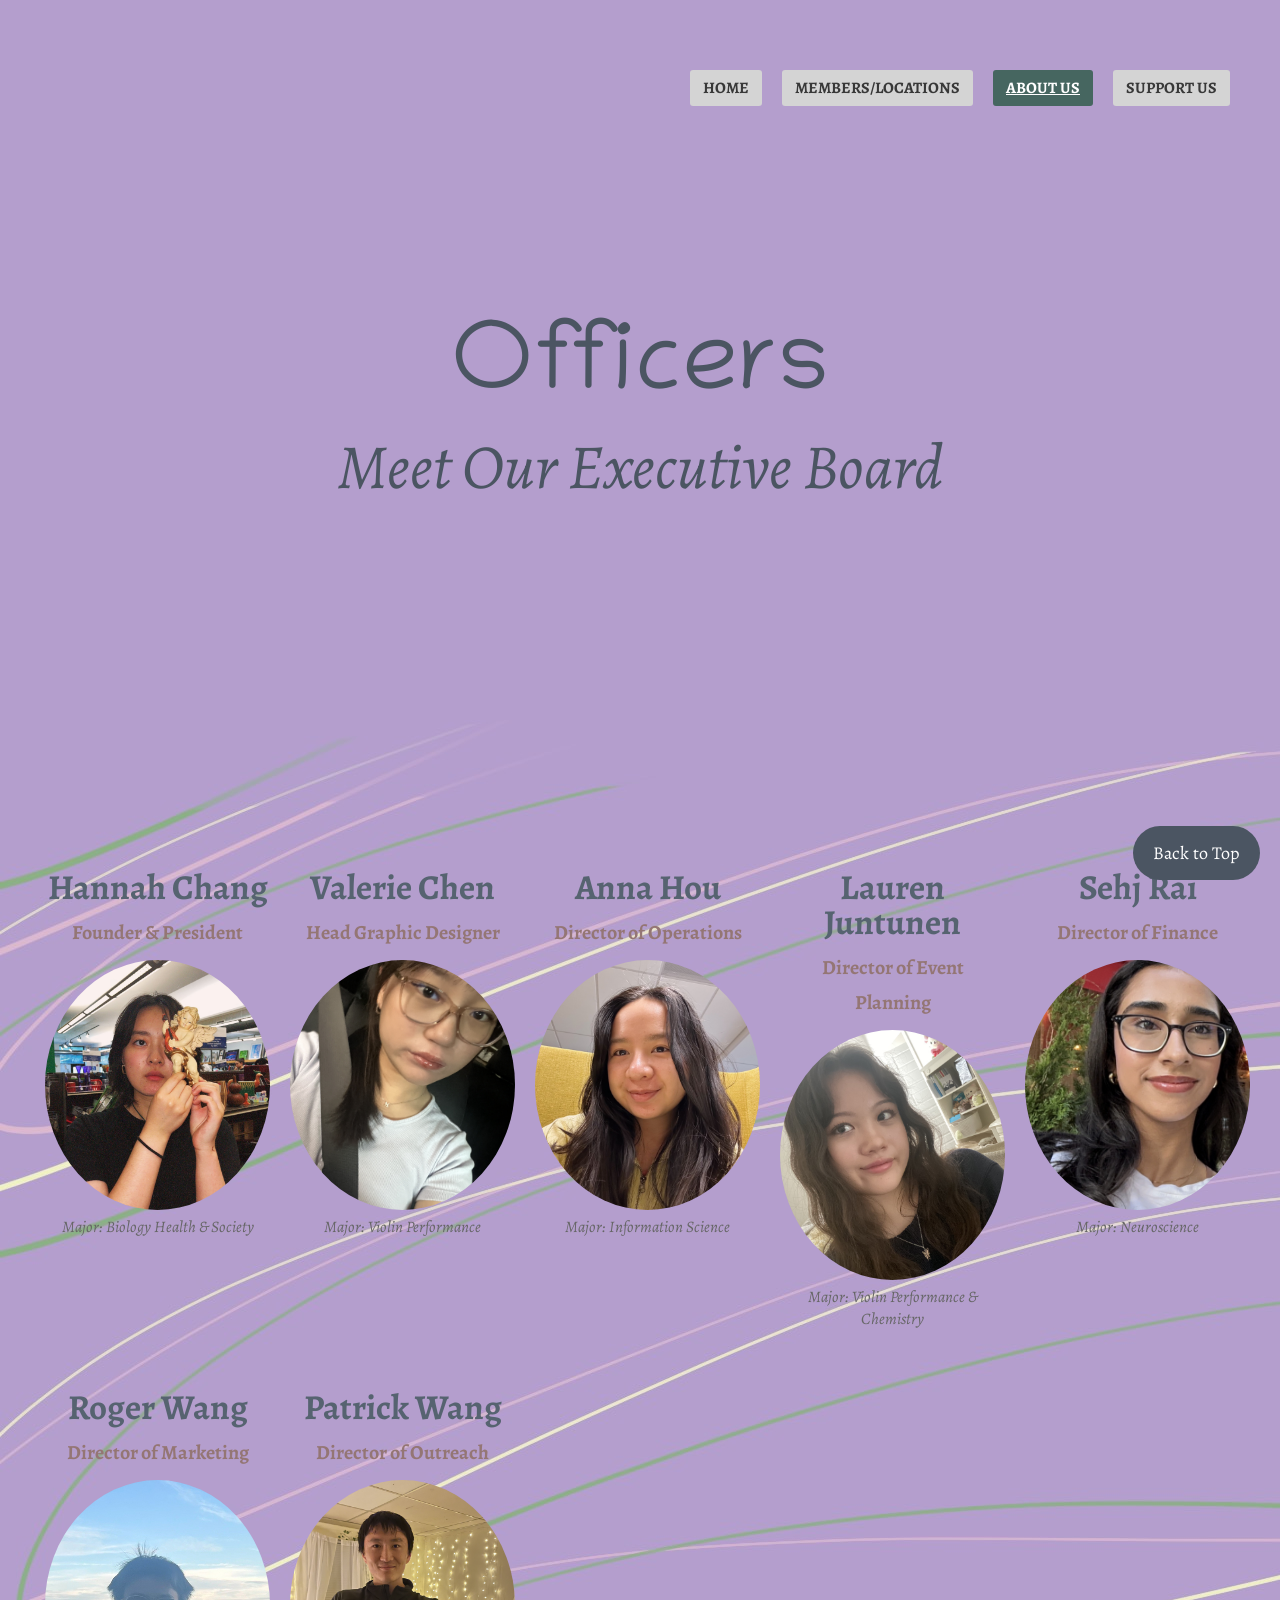
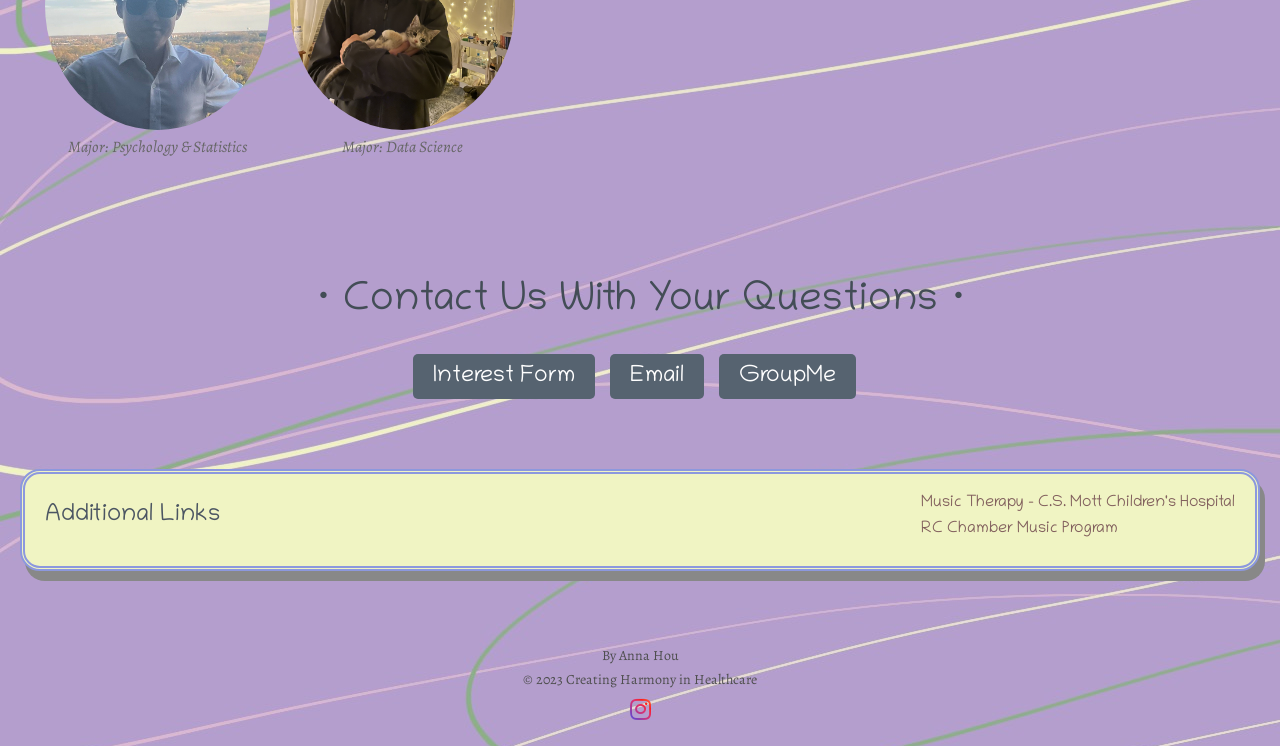
<file: about.html>
<!DOCTYPE html>
<html lang="en">
<head>
    <meta charset="UTF-8">
    <meta name="viewport" content="width=device-width, initial-scale=1.0">
    <link rel="icon" type="image/x-icon" href="images/favicon-32x32.png">

    <link rel="stylesheet" href="css/reset.css">
    <link rel="stylesheet" href="css/style.css">
    <link href="https://fonts.googleapis.com/css?family=Kanit" rel="stylesheet">
    <link href="https://fonts.googleapis.com/css?family=Alegreya" rel="stylesheet">
    <link rel="stylesheet" href="https://cdnjs.cloudflare.com/ajax/libs/font-awesome/5.15.4/css/all.min.css">

    <title>Melodies of Care</title>

</head>

<body>
    <button onclick="topFunction()" id="backToTopBtn" title="Back to Top" tabindex="0">Back to Top</button>

    <a href="#main" id = "skip">Skip to Main Content</a>
    <nav class="navbar">
        <ul class="nav-links">
            <li><a href="index.html" class = "">Home</a></li>
            <li><a href="locations.html" class = "">Members/Locations</a></li>
            <li><a href="about.html" class = "active-page">About Us</a></li>
            <li><a href="crowdfunding.html" class="">Support Us</a></li>
        </ul>
    </nav>

    <header>
        <div class = "header-content">
            <h1>Officers</h1>
            <h2>Meet Our Executive Board</h2> 
        </div>
    </header>

<main id = "main">
    <section class="exec-board">
        <div class= "exec-title">
            <h2>Additional Links</h2>
        </div>
        <div class="individual">
            <p class="name">
                Hannah Chang
            </p>
            <p class="position">
                Founder & President
            </p>
            <img src="./images/HannahChang.jpg" alt="picture of Hannah" width="250" class="circle">
            <p class="fact"> Major: Biology Health & Society</p>
        </div>
        <div class="individual">
            <p class="name">
                Valerie Chen
            </p>
            <p class="position">
                Head Graphic Designer
            </p>
            <img src="./images/ValerieChen.jpg" alt="picture of Simi" width="250" class="circle">
            <p class="fact"> Major: Violin Performance</p>
        </div>
        <div class="individual">
            <p class="name">
                Anna Hou
            </p>
            <p class="position">
                Director of Operations
            </p>
            <img src="./images/Anna.jpg" alt="picture of Anna" width="250" class="circle">
            <p class="fact"> Major: Information Science </p>
        </div>
        <div class="individual">
            <p class="name">
                Lauren Juntunen
            </p>
            <p class="position">
                Director of Event Planning
            </p>
            <img src="./images/LaurenJuntunen.jpg" alt="picture of Sarafina" width="250" class="circle">
            <p class="fact"> Major: Violin Performance & Chemistry </p>
        </div>
        <div class="individual">
            <p class="name">
                Sehj Rai
            </p>
            <p class="position">
                Director of Finance
            </p>
            <img src="./images/SehjRai.jpg" alt="picture of Sehj" width="250" class="circle">
            <p class="fact">Major: Neuroscience</p>
        </div>
        <div class="individual">
            <p class="name">
                Roger Wang
            </p>
            <p class="position">
                Director of Marketing
            </p>
            <img src="./images/RogerWang.jpg" alt="picture of Sehj" width="250" class="circle">
            <p class="fact">Major: Psychology & Statistics</p>
        </div>
        <div class="individual">
            <p class="name">
                Patrick Wang
            </p>
            <p class="position">
                Director of Outreach
            </p>
            <img src="./images/PatrickWang.jpg" alt="picture of Sehj" width="250" class="circle">
            <p class="fact">Major: Data Science</p>
        </div>
            <!-- Anna Hou -->
    </section>   
    
    <section class="contact">
        <div class="contact-title">
            <h3>・Contact Us With Your Questions・</h3>
        </div>
        <div class="links">
            <a href="https://docs.google.com/forms/d/e/1FAIpQLSdLUZx9wwG6Sg-GW2THia27xxnzx7fnNra2L3-8D3aUWtCh3w/viewform " target="_blank">Interest Form</a>
            <div class="dropdown">
                <button class="dropbtn">Email</button>
                <div class="dropdown-content">
                    <a href="mailto:melodiesofcare@gmail.com">melodiesofcare@gmail.com</a>
                </div>
            </div>
            <a href="https://web.groupme.com/join_group/97448089/85FpVCOv" target="_blank">GroupMe</a>
            


        </div>
    </section>
    <section class= "footer">
        <div class= "contact-title2">
            <h3>Additional Links</h3>
        </div>
        <div class="footer-links">
            <a href="https://www.mottchildren.org/mott-support-services/cfl-music-therapy" target="_blank">Music Therapy - C.S. Mott Children's Hospital</a>
            <a href="https://lsa.umich.edu/rc/curriculum/music-program.html" target="_blank">RC Chamber Music Program</a>
        </div>
    </section>

    <footer>
        <div class="footer-content">
            <p>By Anna Hou</p>
            <p>© 2023 Creating Harmony in Healthcare</p>
        </div>
        <div class="social-media">
            <a href="https://www.instagram.com/melodies_of_care/" target="_blank" class="instagram-link" aria-label="Melodies of Care Instagram">
                <i class="fab fa-instagram"></i>
            </a>
        </div>  
    </footer>
</main>
<script>
    // Function to scroll to the top of the page
    function topFunction() {
        document.body.scrollTop = 0; // For Safari
        document.documentElement.scrollTop = 0; // For Chrome, Firefox, IE, and Opera
    }
</script>
</body>
</html>
</file>
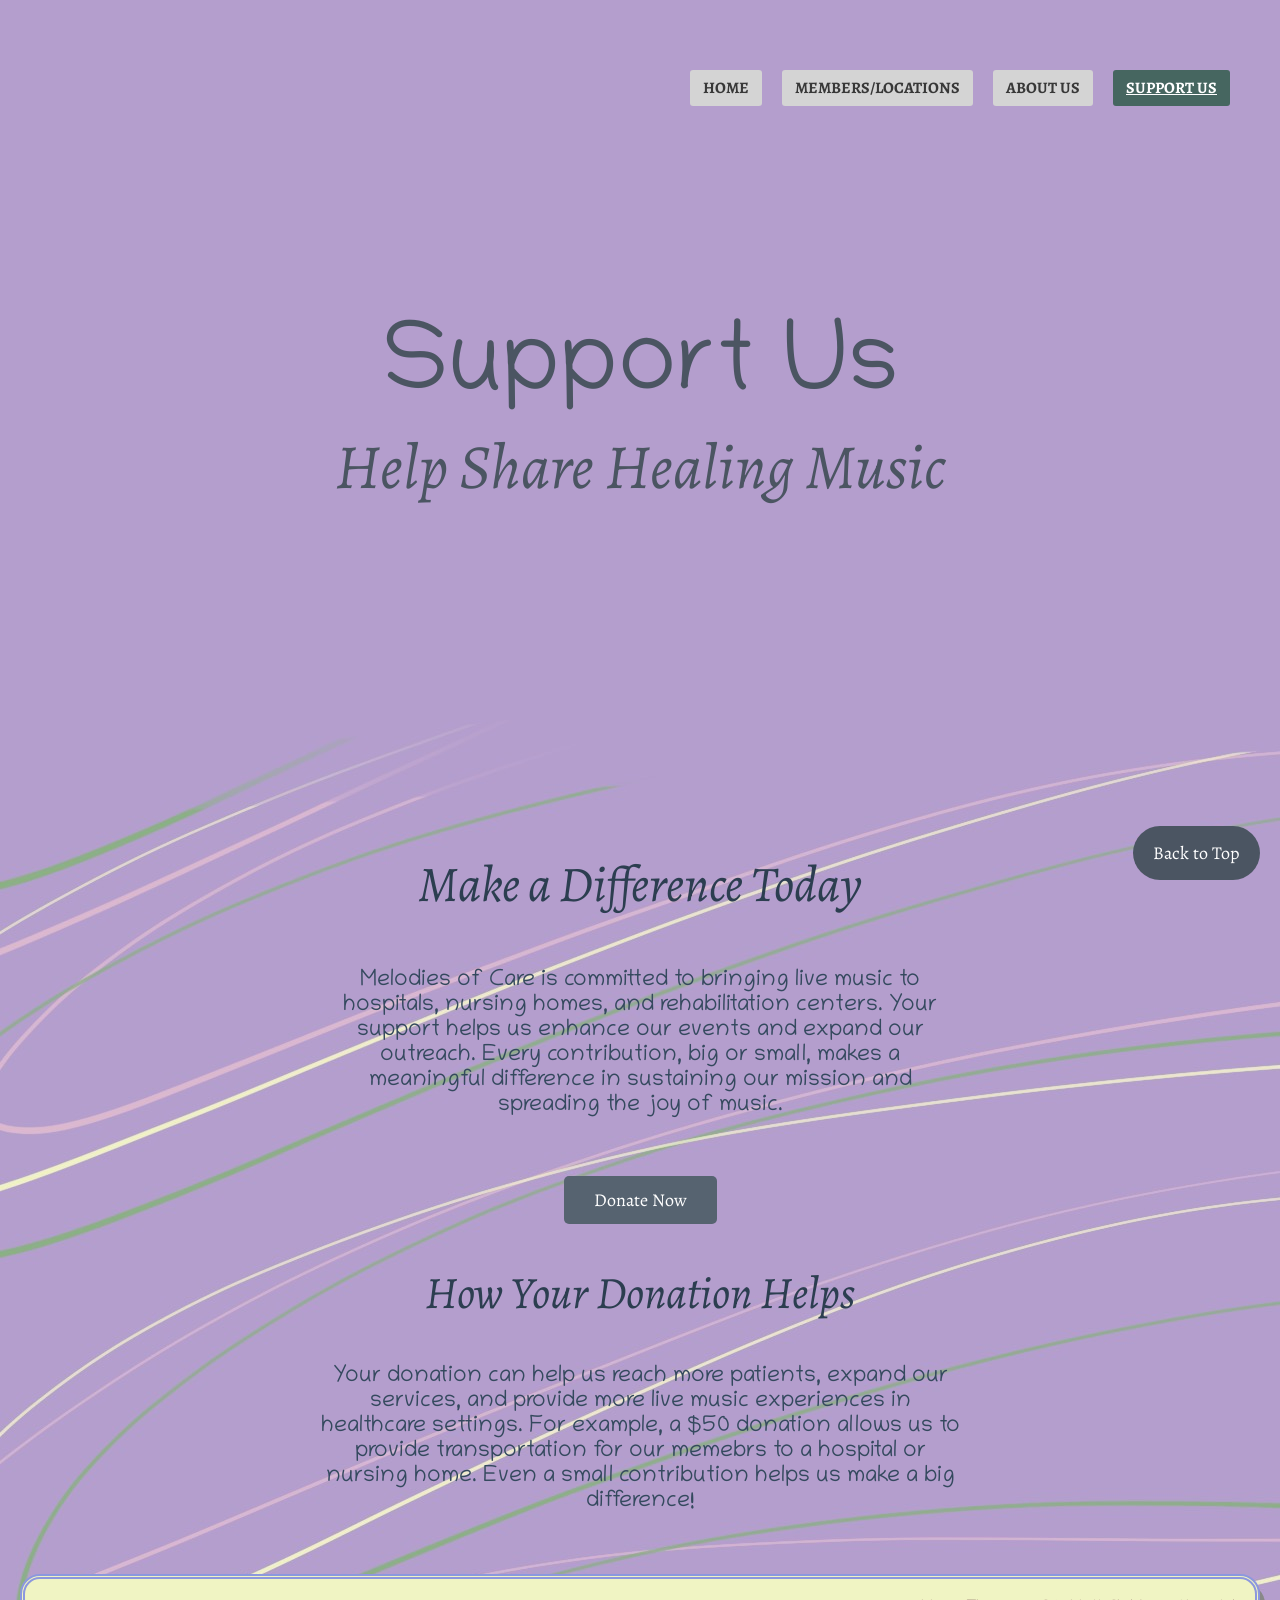
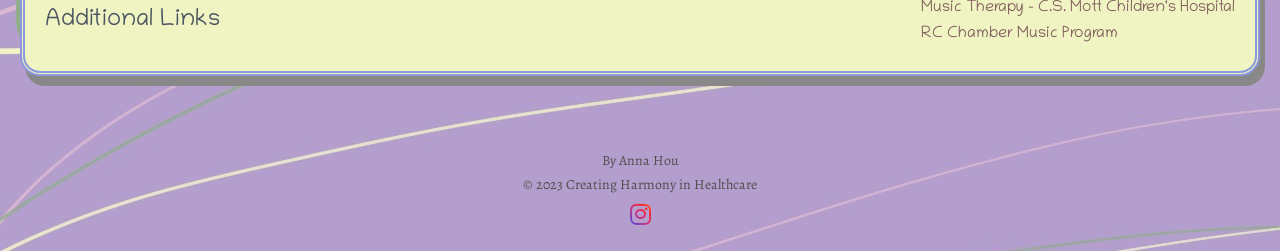
<file: crowdfunding.html>
<!DOCTYPE html>
<html lang="en">
<head>
    <meta charset="UTF-8">
    <meta name="viewport" content="width=device-width, initial-scale=1.0">
    <link rel="icon" type="image/x-icon" href="images/favicon-32x32.png">

    <link rel="stylesheet" href="css/reset.css">
    <link rel="stylesheet" href="css/style.css">
    <link href="https://fonts.googleapis.com/css?family=Kanit" rel="stylesheet">
    <link href="https://fonts.googleapis.com/css?family=Alegreya" rel="stylesheet">
    <link rel="stylesheet" href="https://cdnjs.cloudflare.com/ajax/libs/font-awesome/5.15.4/css/all.min.css">

    <title>Support Us</title>

</head>

<body>
    <button onclick="topFunction()" id="backToTopBtn" title="Back to Top" tabindex="0">Back to Top</button>

    <a href="#main" id = "skip">Skip to Main Content</a>
    <nav class="navbar">
        <ul class="nav-links">
            <li><a href="index.html" class = "">Home</a></li>
            <li><a href="locations.html" class = "">Members/Locations</a></li>
            <li><a href="about.html" class = "">About Us</a></li>
            <li><a href="crowdfunding.html" class="active-page">Support Us</a></li>
        </ul>
    </nav>

    <header>
        <div class = "header-content">
            <h1>Support Us</h1>
            <h2>Help Share Healing Music</h2> 
        </div>
    </header>

    
    
    
    
    
    <main id = "main">
        <section class= "support-page"> 
            <div class= "support-page-title">
                <h2> Make a Difference Today </h2>
            </div>
    
            <p>Melodies of Care is committed to bringing live music to hospitals, nursing homes, and rehabilitation centers. 
                Your support helps us enhance our events and expand our outreach. 
                Every contribution, big or small, makes a meaningful difference in sustaining our mission and spreading the joy of music.
            </p>

            <div class="support-page-donate-button">
                <a href="https://fundrazr.com/42Wih6?ref=sh_bE2KJ2_ab_3Raw1LIMUz03Raw1LIMUz0" class="donate-now-btn" target="_blank">Donate Now</a>
            </div>

            <div class="impact-section">
                <h3>How Your Donation Helps</h3>
                <p>Your donation can help us reach more patients, expand our services, and provide more live music experiences in healthcare settings. 
                   For example, a $50 donation allows us to provide transportation for our memebrs to a hospital or nursing home. Even a small contribution helps us make a big difference!</p>
            </div>
        </section>




    
        <section class= "footer">
            <div class= "contact-title2">
                <h3>Additional Links</h3>
            </div>
            <div class="footer-links">
                <a href="https://www.mottchildren.org/mott-support-services/cfl-music-therapy" target="_blank">Music Therapy - C.S. Mott Children's Hospital</a>
                <a href="https://lsa.umich.edu/rc/curriculum/music-program.html" target="_blank">RC Chamber Music Program</a>
            </div>
        </section>
    
        <footer>
        <div class="footer-content">
            <p>By Anna Hou</p>
            <p>© 2023 Creating Harmony in Healthcare</p>
        </div>
        <div class="social-media">
            <a href="https://www.instagram.com/melodies_of_care/" target="_blank" class="instagram-link" aria-label="Melodies of Care Instagram">
                <i class="fab fa-instagram"></i>
            </a>
        </div>    
        </footer>


    </main>
    <script>
        // Function to scroll to the top of the page
        function topFunction() {
            document.body.scrollTop = 0; // For Safari
            document.documentElement.scrollTop = 0; // For Chrome, Firefox, IE, and Opera
        }
    </script>
    </body>
</html>
</file>
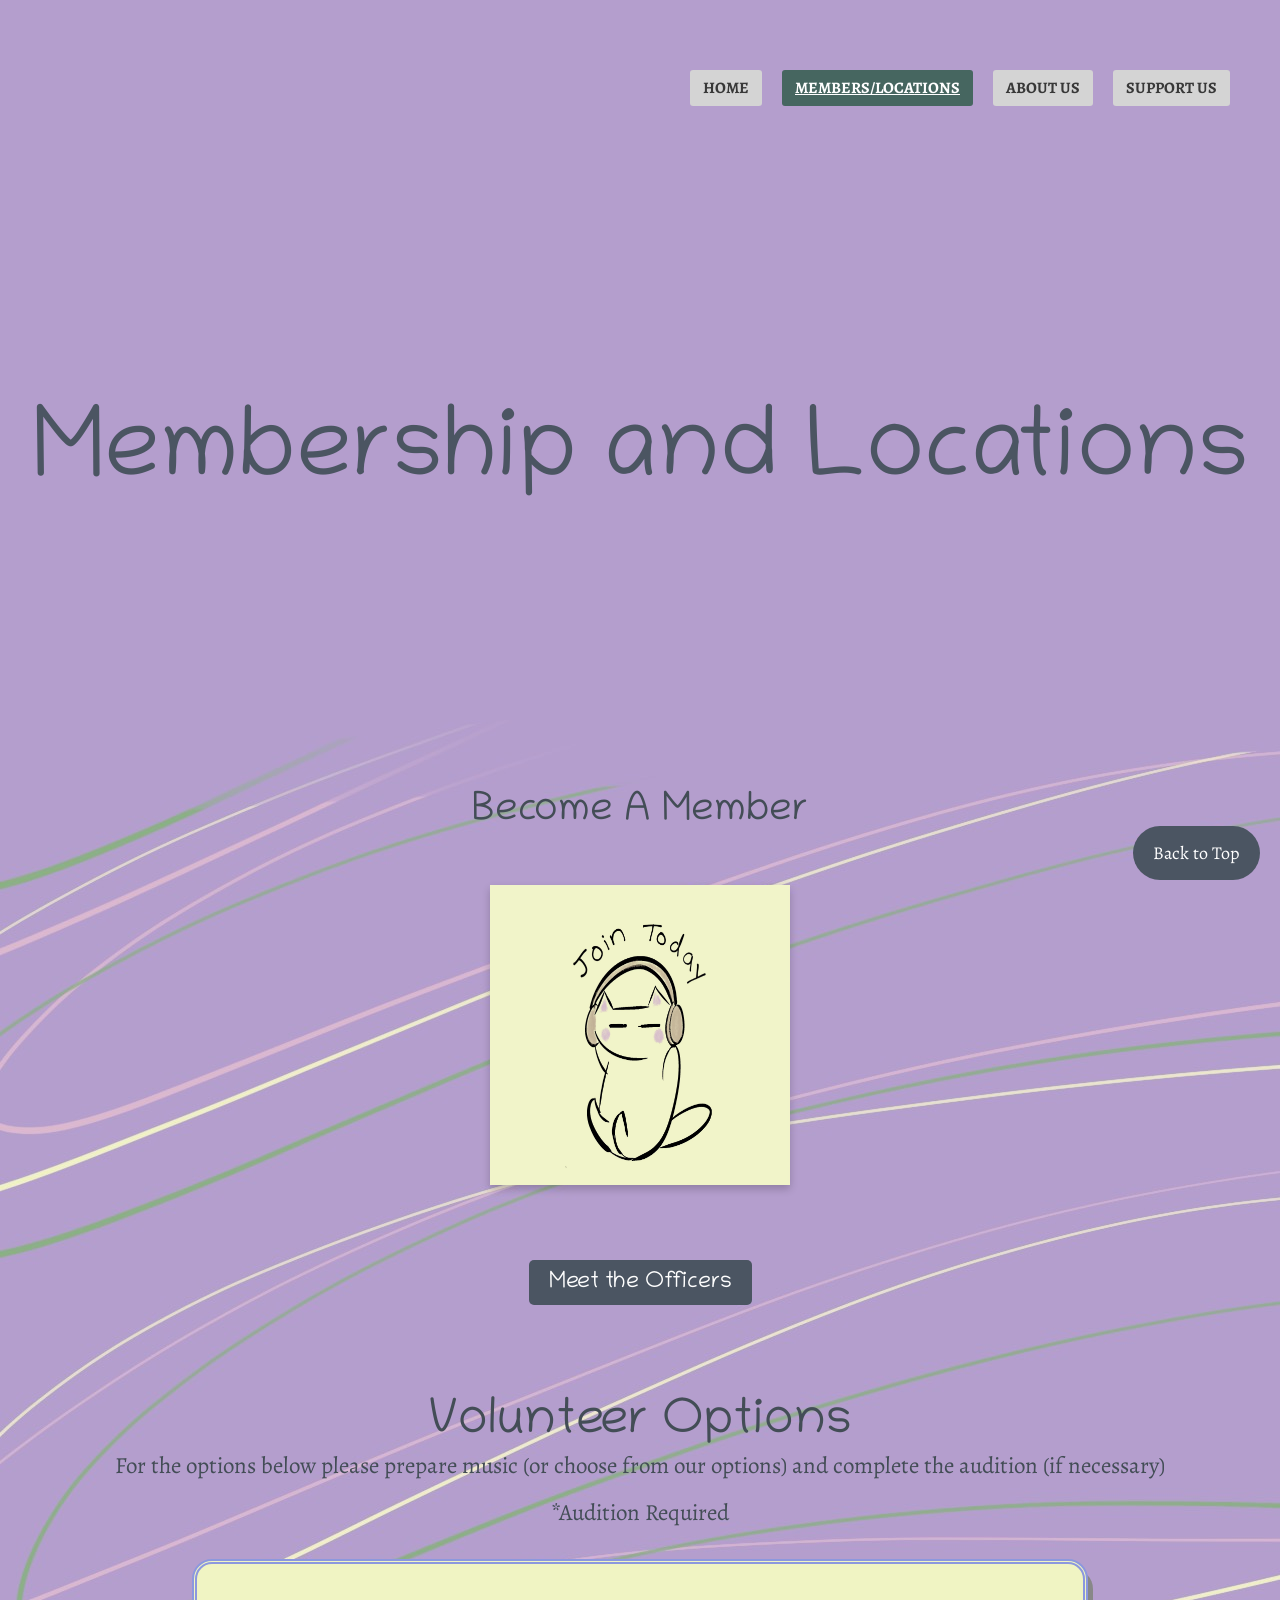
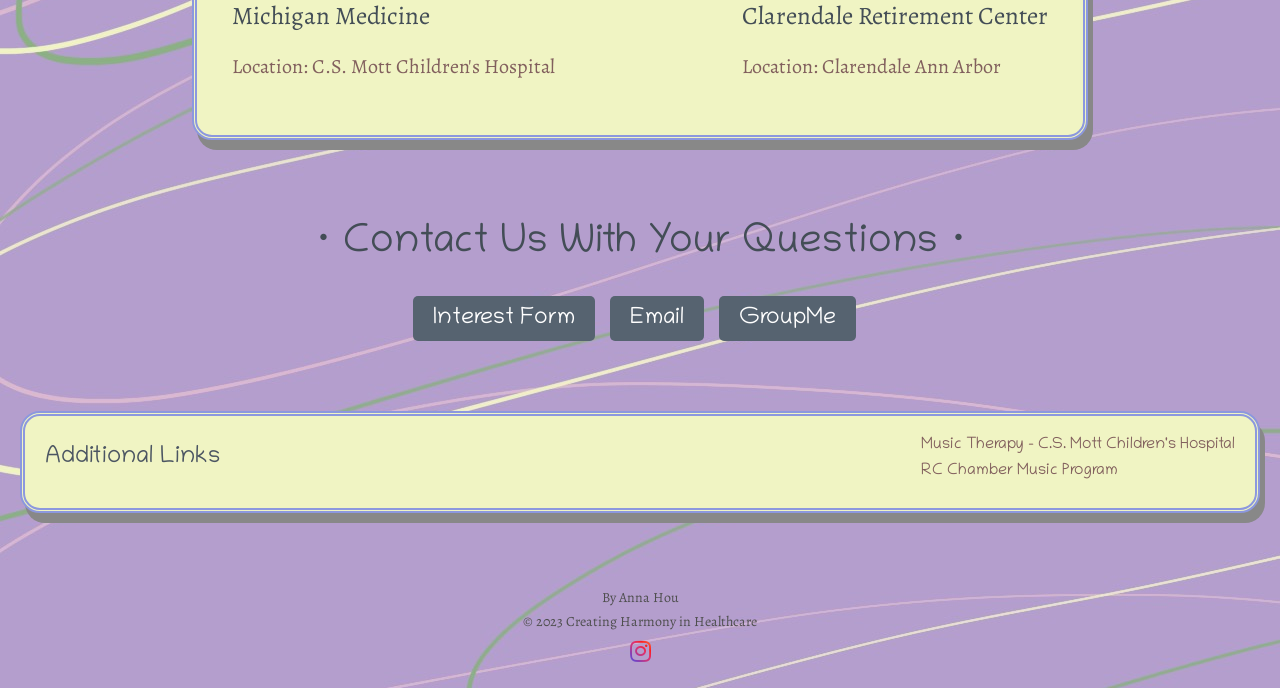
<file: locations.html>
<!DOCTYPE html>
<html lang="en">
<head>
    <meta charset="UTF-8">
    <meta name="viewport" content="width=device-width, initial-scale=1.0">
    <link rel="icon" type="image/x-icon" href="images/favicon-32x32.png">

    <link rel="stylesheet" href="css/reset.css">
    <link rel="stylesheet" href="css/style.css">
    <link href="https://fonts.googleapis.com/css?family=Kanit" rel="stylesheet">
    <link href="https://fonts.googleapis.com/css?family=Alegreya" rel="stylesheet">
    <link rel="stylesheet" href="https://cdnjs.cloudflare.com/ajax/libs/font-awesome/5.15.4/css/all.min.css">

    <title>Melodies of Care</title>

</head>

<body>
    <button onclick="topFunction()" id="backToTopBtn" title="Back to Top" tabindex="0">Back to Top</button>

    <a href="#main" id = "skip">Skip to Main Content</a>
    <nav class="navbar">
        <ul class="nav-links">
            <li><a href="index.html" class = "">Home</a></li>
            <li><a href="locations.html" class = "active-page">Members/Locations</a></li>
            <li><a href="about.html" class = "">About Us</a></li>
            <li><a href="crowdfunding.html" class="">Support Us</a></li>
        </ul>
    </nav>

    <header>
        <div class = "header-content">
            <h1>Membership and Locations</h1> 
            
        </div>
    </header>

<main id="main">
    
    <section class="flip-card-section">
        <div class="flip-card-title">
            <h2>Become A Member</h2>
        </div>
        <div class="flip-card">
            <div class="flip-card-inner">
                <div class="flip-card-front">
                    <img src="./images/join-today.jpg" alt="cat listening to music">
                </div>
                <div class="flip-card-back">
                    <p>All skill levels are welcome, but you must have some previous experience playing an instrument. To become an active member, all volunteers must complete the required preliminary hospital volunteer paperwork.</p>
                </div>
            </div>
        </div>
    </section>

    <section class="member-button"> 
        <div class="member-button-title">
            <h2>Become A Member</h2>
        </div>
        <a href="about.html" class="about-us-button">Meet the Officers</a>
    </section>

    <section >
            <div class="volunteer-title">
                <h2>Volunteer Options</h2>
                <p> For the options below please prepare music (or choose from our options) and complete the audition (if necessary)</p>
                <p>*Audition Required</p>
            </div>

            <div class="volunteer-options">
                <div>
                <h3>Michigan Medicine</h3>
                    <h4>Location: C.S. Mott Children's Hospital</h4>
                </div>

                <div>
                <h3>Clarendale Retirement Center</h3>
                    <h4>Location: Clarendale Ann Arbor</h4>
                </div>
            </div>
    </section>
    
    
 
    
    
    

    <section class="contact">
        <div class="contact-title">
            <h3>・Contact Us With Your Questions・</h3>
        </div>
        <div class="links">
            <a href="https://docs.google.com/forms/d/e/1FAIpQLSdLUZx9wwG6Sg-GW2THia27xxnzx7fnNra2L3-8D3aUWtCh3w/viewform" target="_blank">Interest Form</a>
            <div class="dropdown">
                <button class="dropbtn">Email</button>
                <div class="dropdown-content">
                    <a href="mailto:melodiesofcare@gmail.com">melodiesofcare@gmail.com</a>
                </div>
            </div>
            <a href="https://web.groupme.com/join_group/97448089/85FpVCOv" target="_blank">GroupMe</a>
            


        </div>
    </section>

    <section class= "footer">
        <div class= "contact-title2">
            <h3>Additional Links</h3>
        </div>
        <div class="footer-links">
            <a href="https://www.mottchildren.org/mott-support-services/cfl-music-therapy" target="_blank">Music Therapy - C.S. Mott Children's Hospital</a>
            <a href="https://lsa.umich.edu/rc/curriculum/music-program.html" target="_blank">RC Chamber Music Program</a>
        </div>
    </section>

    <footer>
        <div class="footer-content">
            <p>By Anna Hou</p>
            <p>© 2023 Creating Harmony in Healthcare</p>
        </div>
        <div class="social-media">
            <a href="https://www.instagram.com/melodies_of_care/" target="_blank" class="instagram-link" aria-label="Melodies of Care Instagram">
                <i class="fab fa-instagram"></i>
            </a>
        </div>  
    </footer>

</main>
<script>
    // Function to scroll to the top of the page
    function topFunction() {
        document.body.scrollTop = 0; // For Safari
        document.documentElement.scrollTop = 0; // For Chrome, Firefox, IE, and Opera
    }
</script>
</body>
</html>
</file>
<file: css/style.css>
#skip {
    position: absolute;
    left: -10000px;
    top: auto;
    width: 1px;
    height: 1px;
    overflow: hidden;
}
#skip:focus {
    position: static;
    top: 0px;
    box-shadow:0 0 3px 3px rgba(0, 213, 255, 0.7);
}
* {
    font-family: 'Alegreya';
}
body {
    background-image: url(../images/Untitled_Artwork.jpeg);
}
@font-face {
    font-family: 'chi';
    src: url('/Chilanka/Chilanka-Regular.ttf') format("truetype");
}


#backToTopBtn {
    position: fixed;
    bottom: 20px;
    right: 20px;
    font-size: 18px;
    border: none;
    background-color: #4B5562;
    color: white;
    cursor: pointer;
    padding: 15px 20px;
    border-radius: 50px;
    z-index: 9999;
}

#backToTopBtn:hover {
    background-color: #708090;
}

#backToTopBtn:focus {
    box-shadow: 0 0 3px 3px  #1C5673;; 
}
.navbar {
    padding: 0;
    background-color: #ddd;
}
.nav-links {
    display: flex;
    width: 100%;
    position: absolute;
    color: #383838;
}
.nav-links li {
    margin: 30px auto;
    background-color: #aea2a200;
    text-transform: uppercase;
    font-weight: bold;
    border-radius: 5px; 
    padding-top: 20px;
}

a.active-page {
    background: #466660;
    color: white;
    font-weight: bold;
    text-decoration: underline;
    padding: 7px 13px;
    border-radius: 3px;
}
.nav-links a:not(.active-page) {
    background-color: #d4d4d4; 
    color: #383838;
    padding: 7px 13px;
    border-radius: 3px;
    text-decoration: none;
}
.nav-links a:not(.active-page):hover,
.nav-links a:not(.active-page):focus {
    background-color: #b0b0b0; 
    color: white;
    text-decoration: underline;
}

/* header section */
header {
    width: 100vw;
    height: 90vh;
    display: flex;
    align-items: flex-end;
    justify-content: center;
}
.header-content {
    margin-bottom: 300px;
    color: #4B5562;
    text-align: center;
}
.header-content h1 {
    font-size: 11vmin;
    margin-top: 50px;
    font-family: 'chi';
}
.header-content h2 {
    font-size: 7vmin;
    font-style: italic;
}

/* about section */
.about-title {
    font-size:0px;
    margin-left: 20px;
    margin-right: 11%;
    font-style: italic; 
    padding-bottom: 10px;
    text-align: center;
}
.about {
    padding-top: 40px;
    color: #434D56;
    position: relative;
}
.about p {
    font-size: 19px;
    margin-left: 40px;
    margin-right: 15%;
    padding-bottom: 40px;
    font-family: 'chi';
}
.violin {
    border-top-right-radius: 50px;
    width: 40vh;
    display: block; 
    
}
.violin-container {
    position: relative;
    display: inline-block;
}
.location-button {
    position: absolute;
    top: -30px;
    left: 13px; 
    color: white;
    padding: 10px 10px;
    border: none;
    border-radius: 60px;
    cursor: pointer;

}
.location-button-class {
    display: inline-block;
    padding: 10px 20px;
    background-color: #4B5562;
    color: white;
    text-decoration: none;
    border-radius: 5px;
    transition: background-color 0.3s;
    font-family: 'chi';
}
.location-button-class:hover {
    background-color: #708090;
    text-decoration: underline;
}

.support {
    text-align: center;
    padding: 50px;
}

.support-content h2 {
    font-size: 40px;
    color: #434D56;
    font-family: 'chi';
}

.support-content p {
    font-size: 18px;
    color: #4B5562;
    margin-top: 30px;
    margin-bottom: 30px;
    font-size: 19px;
    font-family: 'chi';

}

.donate-button {
    display: inline-block;
    padding: 10px 20px;
    background-color: #d9534f;
    color: white;
    text-decoration: none;
    border-radius: 5px;
    transition: background-color 0.3s;
    font-family: 'chi';
    font-weight: bold;

}

.donate-button:hover {
    background-color: #c9302c;
}

/* exec section */
.exec-title {
    display: none;
}
.exec-board {
    padding-top: 20px;
    padding-left: 15px;
    text-align: center;
    display: flex;
    flex-wrap: wrap;
    justify-content: center;
    align-items: flex-start;
}
.individual {
    text-align: center;
    margin: 10px;
}

.individual img {
    width: 250px; 
    height: 250px; 
    object-fit: cover;
    border-radius: 50%;
}
.name {
    font-size: 27px;
    line-height: 35px;
    font-weight: 700;
    color: #566370;
    margin-top: 10px;
}
.position {
    color: rgb(148, 118, 116);
    font-size: 22px;
    line-height: 35px;
    font-weight: 700;
}
.fact {
    font-style: italic;
    color: #666;
    font-size: 15px;
    padding-bottom: 30px;
}
.circle {
    border-radius: 40px;
    transition: box-shadow 0.3s ease-in-out; 
}
.circle:hover {
    box-shadow: 0 0 10px rgba(0, 0, 0, 0.3); /* Applying a subtle shadow on hover */
}

/* quotes section*/
.quote-title {
    display: none;
}
.quotes {
    border: 5px double #8c98de;   
    border-radius: 20px;          
    box-shadow: 5px 10px #888888;   
    padding: 20px;                 
    margin: 20px;                  
    display: flex;
    flex-direction: row;
    justify-content: space-between;
    align-items: center;
    background-color: #f0f4c3; 
    position: relative;
    transition: transform 0.3s ease-in-out;
    
}
.quotes:hover {
    transform: translateY(-5px); /* Move up 5px on hover */
}
.quotes p {
    font-size: 17px;
    line-height: 1.6;
    margin-bottom: 20px;
    margin-left: 20%;
    margin-right: 20%;
}
.quotes p:first-child {
    font-style: italic;
    margin-bottom: 30px;
    margin-left: 10%;
    margin-right: 10%;
}

/* contact section */
.contact {
    position: relative;
    padding: 50px 20px;
    text-align: center;
    
}
.contact-title h3{
    white-space: nowrap; 
    position: relative;
    animation: marquee 9s linear infinite; 
    font-size: 40px;
    color: #434D56;
    margin-bottom: 30px;
    font-family: 'chi';
}
.contact-description {
    font-size: 18px;
    line-height: 1.6;
    color: #434D56;
    margin-bottom: 15px;
    margin-right: 8%;
    margin-left: 8%;
    font-family: 'chi';
}
.links a,
.dropbtn {
    padding: 10px 20px;
    font-size: 16px;
    text-decoration: none;
    color: #fff;
    border-radius: 5px;
    cursor: pointer;
    margin-right: 12px;
}
.links a:hover {
    text-decoration: underline;
    background-color: #8a97a3;
}
.links a {
    background-color: #566370;
    font-family: 'chi';
}
.dropbtn {
    background-color: #566370;
    border: none;
    font-family: 'chi';
}
.dropdown {
    position: relative;
    display: inline-block;
}
.dropdown-content {
    display: none;
    position: absolute;
    background-color: #f9f9f9;
    box-shadow: 0px 8px 16px 0px rgba(0,0,0,0.2);
    border-radius: 5px;
    font-family: 'chi';
}
.dropdown-content a {
    display: block;
    padding: 9px 13px;
    text-decoration: none;
    color: white;
    margin-right: 0px;
}
.dropdown-content a:hover {
    background-color: #708090;
    text-decoration: underline;
}
.dropdown:hover .dropdown-content {
    display: block;
}
.dropdown:hover .dropbtn {
    background-color: #708090;
}

@keyframes marquee {
    0% {
        transform: translateX(100%);
    }
    100% {
        transform: translateX(-100%);
    }
}

/* footer section */
.footer {
    padding: 20px;
    border: 5px double #8c98de;   
    border-radius: 20px;          
    box-shadow: 5px 10px #888888;   
    padding: 20px;                 
    margin: 20px;                  
    display: flex;
    flex-direction: row;
    justify-content: space-between;
    align-items: center;
    background-color: #f0f4c3; 
    position: relative;
    transition: transform 0.3s ease-in-out;
    
}
.footer:hover {
    transform: translateY(-5px); /* Move up 5px on hover */
}
.contact-title2 h3 {
    font-size: 24px;
    margin-bottom: 10px;
    color:#4B5562;
    font-family: 'chi';
}
.footer-links a {
    display: block;
    text-decoration: none;
    color: rgb(129, 95, 93);
    margin-bottom: 8px;
    transition: color 0.3s ease;
    font-family: 'chi';
}
.footer-links a:hover {
    color: #708090;
    text-decoration: underline;
}


/*support us page*/
.support-page {
    padding-top: 40px;
    color: #434D56;
    text-align: center;
    max-width: 800px;
    margin: 0 auto;
    font-family: 'chi';
}
.support-page-title {
    font-size: 50px;
    font-style: italic;
    text-align: center;
    margin: 0 auto 30px;
    padding-bottom: 20px;
    color: #2c3e50;
}
.support-page p {
    font-family: 'chi';
    font-size: 23px;
    margin: 0 10%;
    padding-bottom: 40px;
    color: #34495e;
}
.support-page-donate-button {
    margin-top: 30px;
}
.donate-now-btn {
    background-color: #566370;
    color: white;
    font-size: 18px;
    padding: 12px 30px;
    text-decoration: none;
    border-radius: 5px;
    transition: background-color 0.3s;
}
.donate-now-btn:hover {
    background-color: #8a97a3;
}
.impact-section {
    margin-top: 50px;
}
.impact-section h3 {
    font-size: 45px;
    font-style: italic;
    text-align: center;
    margin: 0 auto 30px;
    padding-bottom: 10px;
    color: #2c3e50;
}
.impact-section p {
    font-family: 'chi';
    font-size: 23px;
    margin: 0 10%;
    padding-bottom: 40px;
    color: #34495e;
}


/* locations page */
/* membership section */
.flip-card-section {
    position: relative;
    display: flex;
    flex-direction: column;
    align-items: center;
    justify-content: center;
    height: 50vh;
}

.flip-card-title {
    position: absolute;
    top: -60px; /* Adjust this value to position the title */
    left: 50%;
    transform: translateX(-50%);
    font-size: 40px;
    color: #434D56;
    text-align: center;
    
}
.flip-card-title h2 {
    font-family: 'chi';
}
.flip-card {
    background-color: transparent;
    width: 300px;
    height: 300px;
    perspective: 1000px;
}
.flip-card-inner {
    position: relative;
    width: 100%;
    height: 100%;
    text-align: center;
    transition: transform 0.6s;
    transform-style: preserve-3d;
    box-shadow: 0 4px 8px 0 rgba(0,0,0,0.2);
}
.flip-card:hover .flip-card-inner {
    transform: rotateY(180deg);
}
.flip-card-front, .flip-card-back {
    position: absolute;
    width: 100%;
    height: 100%;
    -webkit-backface-visibility: hidden;
    backface-visibility: hidden;
}
.flip-card-front {
    background-color: #bbb;
    color: black;
}
.flip-card-front img {
    width: 300px;
    height: 500px;
}
.flip-card-back {
    background-color: #f0f4c3;
    color: #4B5562;
    transform: rotateY(180deg);
    display: flex;
    justify-content: center;
    align-items: center;
    flex-direction: column;
    padding: 20px;
    line-height: 1.6;
    font-size: 18px; 
}
.member-button-title {
    display: none;
}
.member-button {
    text-align: center;
    margin-bottom: 90px;
}
.about-us-button {
    display: inline-block;
    padding: 10px 20px;
    background-color: #4B5562;
    color: white;
    text-decoration: none;
    border-radius: 5px;
    transition: background-color 0.3s;
    font-family: 'chi';
}

.about-us-button:hover {
    background-color: #708090;
    text-decoration: underline;
}


/* volunteer section */
.volunteer-title {
    position: relative; 
    font-size: 40px;
    color: #434D56;
    margin-bottom: 30px;
    text-align: center;
}
.volunteer-title h2{
    font-family: 'chi';
}

.volunteer-title p {
    font-size: 18px;
    line-height: 1.6;
    color: #434D56;
    margin-bottom: 15px;
    margin-right: 8%;
    margin-left: 8%;
}
.volunteer-options {
    padding: 20px;
    border: 5px double #8c98de;   
    border-radius: 20px;          
    box-shadow: 5px 10px #888888;   
    padding: 20px;                 
    margin: 20px;                  
    display: flex;
    flex-direction: row;
    justify-content: space-between;
    align-items: center;
    background-color: #f0f4c3; 
    position: relative;
    transition: transform 0.3s ease-in-out;
}
.volunteer-options:hover {
    transform: translateY(-5px); /* Move up 5px on hover */
}

.volunteer-options div {
        margin-bottom: 20px; 
        padding: 15px; 
        /* border: 1px solid #ccc;  */
}
.volunteer-options h3 {
    font-size: 19px; 
    line-height: 1.4; 
    margin-bottom: 20px; 
    color: #434D56;
}
.volunteer-options h4 {
    font-size: 16px;
    line-height: 1.3; 
    color: rgb(129, 95, 93);
}

footer {
    padding: 20px;
    text-align: center;
    margin-top: 50px;
}

footer p {
    margin: 5px 0;
    font-size: 14px;
    color: #4F4F4F;
}

.social-media {
    text-align: center;
}
.instagram-link {
    display: inline-block;
    font-size: 24px; 
    background-image: linear-gradient(45deg, #405DE6, #5851DB, #833AB4, #C13584, #E1306C, #FD1D1D, #F56040, #FFC700);
    -webkit-background-clip: text;
    background-clip: text;
    color: transparent; 
}



/* tablet view */
@media only screen and (min-width: 600px) {
    /* navigation */
    .navbar {
        display: flex;
        justify-content: center; 
    }
    .nav-links {
        display: flex;
        justify-content: center;
        list-style: none; 
        padding: 40px;
    }
    .nav-links li {
        margin: 0 20px; 
    }
    /* about section */
    .about-title {
        padding-bottom: 10px;
        text-align: center;
        font-size: 50px;
        margin-left: 12%;
    }
    .about p {
        font-size: 20px;
        padding-bottom: 20px;
        text-align: center;
        margin-left: 13%;
    }
    .violin {
        width: 50%;
        border-radius: 15px;
    }
    .violin-container {
        display: flex;
        justify-content: center;
        align-items: center;
        flex-direction: column;
    }
    .location-button {
        position: static;
        top: 0;
        left: 0;
        margin-top: 20px;
        margin-left: auto;
        margin-right: auto;
    }
    /* quotes section */
    .quotes p {
        font-size: 22px;
        line-height: 1.6;
        margin-bottom: 20px;
        margin-left: 20%;
        margin-right: 20%;
    }
    .quotes p:first-child {
        font-style: italic;
        margin-bottom: 30px;
        margin-left: 10%;
        margin-right: 10%;
    }
    .flip-card-title {
        top: -20px; 
    }
    /* member button */
    .member-button {
        font-size: 23px;
    }
    /* volunteer section */
    .volunteer-title {
        font-size: 50px;
    }
    .volunteer-title p {
        font-size: 23px;
        line-height: 1.4;
    }
    .volunteer-options h3 {
        font-size: 25px; 
    }
    .volunteer-options h4 {
        font-size: 20px;
    }
    /* exec board section */
    .exec-board {
        display: grid;
        grid-template-columns: 1fr 1fr;
    }
    .name {
        font-size: 35px;
    }
    .position {
        font-size: 20px;
        padding: 10px;
    }
    .fact {
        font-size: 16px;
    }
    



}
/* desktop view */
@media only screen and (min-width: 1100px) {
    .nav-links {
        justify-content: flex-end;
    }
    .nav-links li {
        margin: 0; 
    }
    .nav-links a {
        display: block;
        margin: 10px;
    }
    .about-title {
        font-size: 53px;
        margin-left: 12%;
        margin: 40px;
    }
    .about p {
        font-size: 23px;
        margin-left: 13%;
        text-align: center;
        max-width: 60%; 
        margin: 0 auto;
        margin-bottom: 40px;
    }
    .violin {
        width: 40%;
        border-radius: 15px;
    }
    .location-button {
        margin: 30px;
        font-size: 25px;
        margin-top: 40px;
    }
    .quotes {
        max-width: 70%; 
        margin: 20px auto; 
    }
    .quotes p {
        font-size: 24px;
    }
    .contact-title h3 {
        animation: none;
    }
    .links a {
        font-size: 23px;
    }
    .dropbtn {
        font-size: 23px;
    }
    .contact-description {
        font-size: 20px;
    }
    .exec-board {
        display: grid;
        grid-template-columns: 1fr 1fr 1fr 1fr 1fr;
        margin: 20px;

    }
    .volunteer-options {
        margin-right: 15%;
        margin-left: 15%;
        align-items: center;
    }
}

/* reduced motion */
@media screen and (prefers-reduced-motion: reduce){
    .contact-title h3{
        animation: none;
    }
}
</file>
